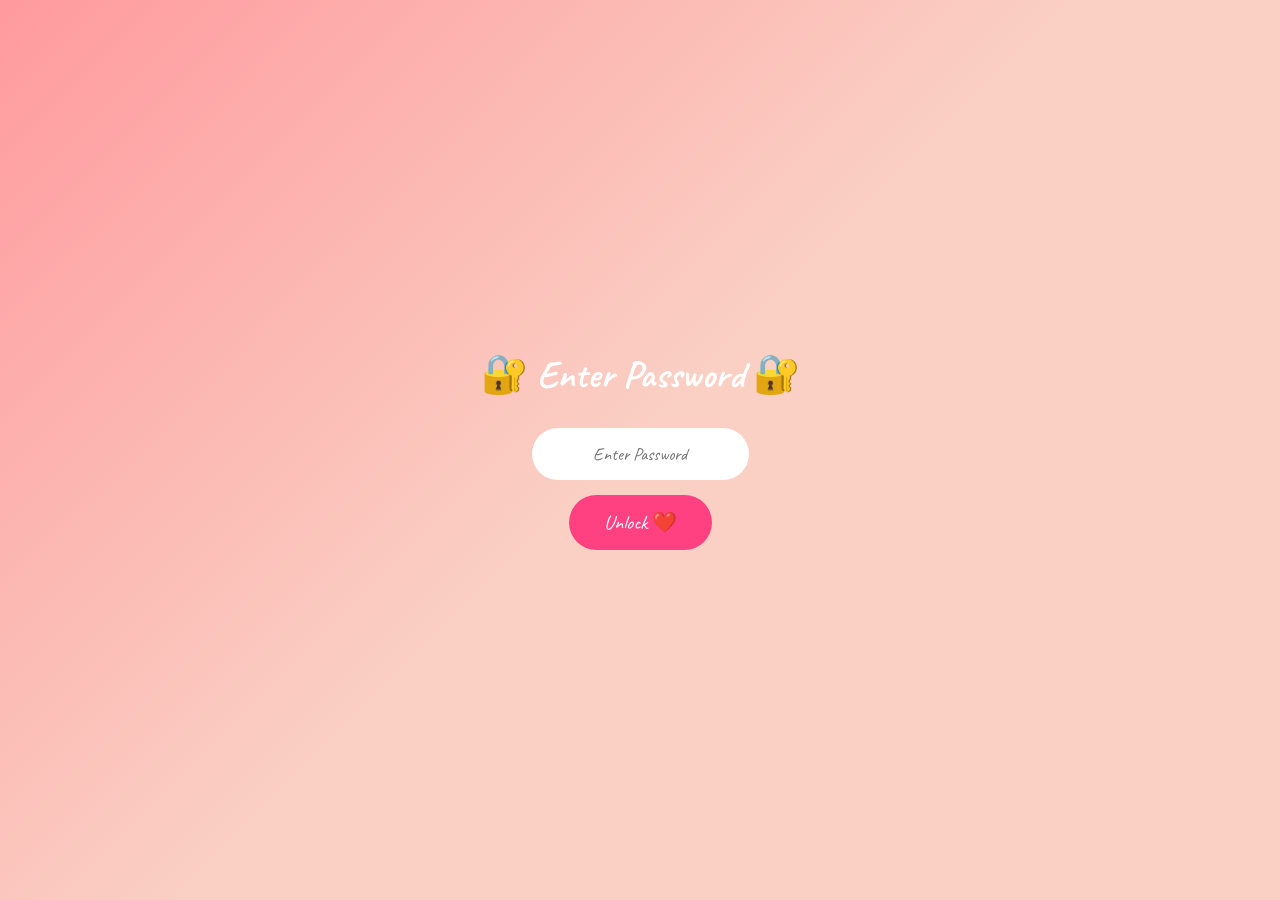
<file: index.html>
<!DOCTYPE html>
<html lang="en">

<head>
    
<link rel="stylesheet" href="font.css">
    
<meta charset="UTF-8">
<meta name="viewport" content="width=device-width, initial-scale=1.0">

<title>Happy Birthday Ayushi ❤️</title>

<link rel="stylesheet" href="style.css">

<link href="https://fonts.googleapis.com/css2?family=Poppins:wght@300;500;700&display=swap" rel="stylesheet">

</head>

<body>


<!-- PASSWORD -->

<div id="passwordScreen">

    <h1>🔐 Enter Password 🔐</h1>

    <input
        type="password"
        id="passwordInput"
        placeholder="Enter Password"
    >

    <button id="passwordBtn">
        Unlock ❤️
    </button>

    <p id="passwordError"></p>

</div>



<!-- LOADER -->

<div id="loader">

    <h1>🎁 A Special Surprise 🎁</h1>

    <h2>For</h2>

    <h1>Ayushi Poddar ❤️</h1>

    <button id="startBtn">
        Open Surprise 🎉
    </button>

</div>



<!-- MAIN -->

<div id="main" style="display:none;">

    <h1 class="title">
        🎂 Happy Birthday 🎂
    </h1>

    <h2 class="name">
        AYUSHI PODDAR
    </h2>


    <!-- PHOTO 1 -->

    <div class="swipe-box">

        <div class="swipe-area">

            <div class="swipe-hint">
                👆 Swipe to Photo
            </div>

            <img
                src="IMG-20260308-WA0001.jpg"
                class="hidden-content"
            >

        </div>

    </div>



    <!-- PHOTO 2 -->

    <div class="swipe-box">

        <div class="swipe-area">

            <div class="swipe-hint">
                👆 Swipe to Photo
            </div>

            <img
                src="photo 1.png"
                class="hidden-content"
            >

        </div>

    </div>



    <!-- PHOTO 3 -->

    <div class="swipe-box">

        <div class="swipe-area">

            <div class="swipe-hint">
                👆 Swipe to Photo
            </div>

            <img
                src="photo 2.png"
                class="hidden-content"
            >

        </div>

    </div>



    <!-- PHOTO 4 -->

    <div class="swipe-box">

        <div class="swipe-area">

            <div class="swipe-hint">
                👆 Swipe to Photo
            </div>

            <img
                src="photo 3.jpg"
                class="hidden-content"
            >

        </div>

    </div>



    <!-- PHOTO 5 -->

    <div class="swipe-box">

        <div class="swipe-area">

            <div class="swipe-hint">
                👆 Swipe to Photo
            </div>

            <img
                src="photo 4.jpg"
                class="hidden-content"
            >

        </div>

    </div>



    <!-- VIDEO -->

    <div class="swipe-box">

        <div class="swipe-area">

            <div class="swipe-hint">
                👆 Swipe to Video
            </div>

            <video
                controls
                loop
                class="hidden-content"
            >

                <source
                    src="VN20260905_111408.mp4"
                    type="video/mp4"
                >

            </video>

        </div>

    </div>



    <!-- MESSAGE -->

    <p class="msg">

        Dear Ayushi ❤️
        <br><br>

        May your birthday be filled with happiness,
        love, joy, success, beautiful memories
        and endless smiles.

        <br><br>

        Stay Happy 😊
        <br>

        Stay Blessed 🌸
        <br><br>



        Happy Birthday 🎂

    </p>



    <!-- GIFT -->

    <a href="gift.html">

        <button id="giftBtn">
            🎁 Open Gift 🎁
        </button>

    </a>



    <!-- REPLY -->

    <a
        href="https://wa.me/919288056524?text=Hi%20Ayush%20❤️%20I%20saw%20your%20birthday%20surprise."
        target="_blank"
    >

        <button id="giftBtn">
            💬 Reply to Ayush ❤️
        </button>

    </a>



    <!-- FOOTER -->

    <h2>

        
          🌹 only
          for you 🫵
    </h2>

</div>



<!-- MUSIC -->

<audio id="music" loop>

    <source
        src="songe .mp3"
        type="audio/mpeg"
    >

</audio>



<script src="script.js"></script>

</body>

</html>
</file>
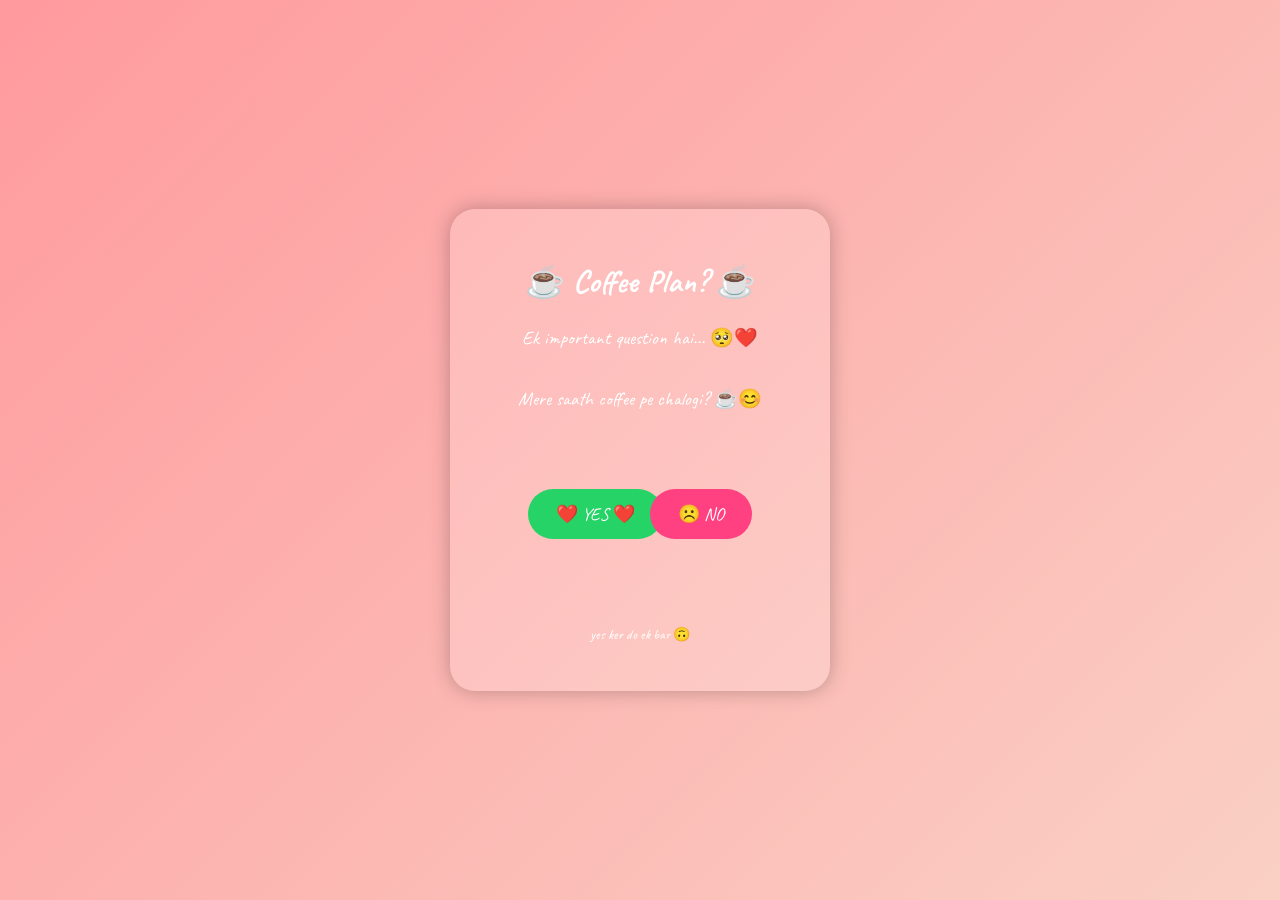
<file: coffee.html>
<!DOCTYPE html>
<html lang="en">

<head>
<link rel="stylesheet" href="font.css">
<meta charset="UTF-8">
<meta name="viewport" content="width=device-width, initial-scale=1.0">

<title>Coffee Plan ☕</title>

<style>

*{
    box-sizing:border-box;
}

body{
    margin:0;
    padding:20px;
    min-height:100vh;

    background:linear-gradient(135deg,#ff9a9e,#fad0c4);

    font-family:Arial,sans-serif;

    display:flex;
    justify-content:center;
    align-items:center;

    text-align:center;
    color:white;

    overflow-x:hidden;
}

.box{
    background:rgba(255,255,255,0.18);

    padding:30px;

    border-radius:25px;

    box-shadow:0 0 20px rgba(0,0,0,.25);

    max-width:380px;
    width:100%;
}

h1{
    font-size:32px;
}

p{
    font-size:19px;
    line-height:1.6;
}


/* =========================
   QUESTION PAGE
========================= */

.choice-area{
    position:relative;

    width:100%;
    height:180px;

    margin-top:20px;
}

.choice-btn{
    padding:14px 28px;

    font-size:18px;

    border:none;
    border-radius:30px;

    color:white;

    cursor:pointer;

    position:absolute;

    transition:
        transform 0.4s ease,
        left 0.2s ease,
        top 0.2s ease;
}

#yesBtn{
    background:#25D366;

    left:15%;
    top:55px;

    z-index:10;

    transform-origin:center;
}

#noBtn{
    background:#ff4081;

    right:15%;
    top:55px;

    z-index:20;
}

.small{
    font-size:14px;
    margin-top:10px;
}


/* =========================
   DATE PAGE
========================= */

#datePage{
    display:none;
}

input{
    width:90%;

    padding:14px;

    border:none;
    border-radius:12px;

    font-size:17px;

    margin-top:10px;
}

.confirm-btn{
    padding:13px 24px;

    font-size:18px;

    border:none;
    border-radius:30px;

    background:#25D366;

    color:white;

    cursor:pointer;

    margin-top:20px;
}

button:hover{
    opacity:0.9;
}


/* =========================
   FULL SCREEN YES
========================= */

#yesBtn.fullscreen{

    position:fixed;

    left:0;
    top:0;

    width:100vw;
    height:100vh;

    padding:0;

    margin:0;

    border-radius:0;

    font-size:45px;

    transform:scale(1);

    z-index:9999;

    display:flex;

    justify-content:center;

    align-items:center;
}


/* =========================
   MOBILE
========================= */

@media(max-width:500px){

    .box{
        padding:25px 20px;
    }

    h1{
        font-size:28px;
    }

    p{
        font-size:18px;
    }

    .choice-area{
        height:200px;
    }

}

</style>
</head>


<body>


<div class="box">


    <!-- =====================
         QUESTION PAGE
    ====================== -->

    <div id="questionPage">

        <h1>
            ☕ Coffee Plan? ☕
        </h1>

        <p>

            Ek important question hai... 🥺❤️

            <br><br>

            Mere saath coffee pe chalogi? ☕😊

        </p>


        <div class="choice-area">


            <button
                id="yesBtn"
                class="choice-btn"
                onclick="showDatePage()">

                ❤️ YES ❤️

            </button>


            <button
                id="noBtn"
                class="choice-btn"
                onclick="moveNoButton()">

                ☹️ NO

            </button>


        </div>


        <p class="small">

            yes ker do ek bar 🙃

        </p>

    </div>



    <!-- =====================
         DATE PAGE
    ====================== -->

    <div id="datePage">


        <h1>
            ☕ Coffee Plan ☕
        </h1>


        <p>

            Yayyy! 😄❤️

            <br><br>

            Ab ek date choose karo 😊

            <br>

            Coffee plan ke liye 📅

        </p>


        <input
            type="date"
            id="coffeeDate"
        >


        <br>


        <button
            class="confirm-btn"
            onclick="sendWhatsApp()">

            💚 Confirm Date 💚

        </button>


    </div>


</div>



<script>


/* =========================
   BACK HANDLING
========================= */

history.replaceState(null, "", location.href);

window.addEventListener("popstate", function(){

    history.pushState(null, "", location.href);

});



/* =========================
   NO BUTTON
========================= */

let noClicks = 0;


function moveNoButton(){

    noClicks++;


    const noButton =
        document.getElementById("noBtn");

    const yesButton =
        document.getElementById("yesBtn");

    const area =
        document.querySelector(".choice-area");


    /* =====================
       NO BUTTON BHAAGEGA
    ====================== */

    const maxX =
        area.clientWidth - noButton.offsetWidth;

    const maxY =
        area.clientHeight - noButton.offsetHeight;


    const randomX =
        Math.floor(
            Math.random() * Math.max(maxX,1)
        );


    const randomY =
        Math.floor(
            Math.random() * Math.max(maxY,1)
        );


    noButton.style.left =
        randomX + "px";

    noButton.style.top =
        randomY + "px";

    noButton.style.right =
        "auto";



    /* =====================
       YES BUTTON SIZE
    ====================== */

    if(noClicks === 1){

        yesButton.style.transform =
            "scale(1.3)";

    }


    else if(noClicks === 2){

        yesButton.style.transform =
            "scale(1.7)";

    }


    else if(noClicks === 3){

        yesButton.style.transform =
            "scale(2.3)";

    }


    else if(noClicks === 4){

        yesButton.style.transform =
            "scale(3.5)";

    }


    /* =====================
       5TH NO
       FULL SCREEN YES
    ====================== */

    else if(noClicks >= 5){

        yesButton.classList.add("fullscreen");

        yesButton.innerHTML =
            "❤️ YES ❤️";

    }

}



/* =========================
   YES BUTTON
========================= */

function showDatePage(){

    document.getElementById("questionPage")
        .style.display = "none";


    document.getElementById("datePage")
        .style.display = "block";

}



/* =========================
   WHATSAPP
========================= */

function sendWhatsApp(){

    const date =
        document.getElementById("coffeeDate").value;


    if(!date){

        alert("Please select a date ❤️");

        return;

    }


    const formattedDate =
        new Date(date + "T00:00:00")
        .toLocaleDateString("en-IN", {

            day:"numeric",
            month:"long",
            year:"numeric"

        });


    const message =
        `Hi Ayush ❤️\n\nCoffee plan ke liye maine ${formattedDate} choose kiya hai. ☕😊`;


    /*
       IMPORTANT:
       Yahan apna existing WhatsApp number
       country code ke saath rakho.
    */

    const phone =
        "919288056524";


    window.open(

        `https://wa.me/${phone}?text=${encodeURIComponent(message)}`,

        "_blank"

    );

}

</script>


</body>
</html>
</file>
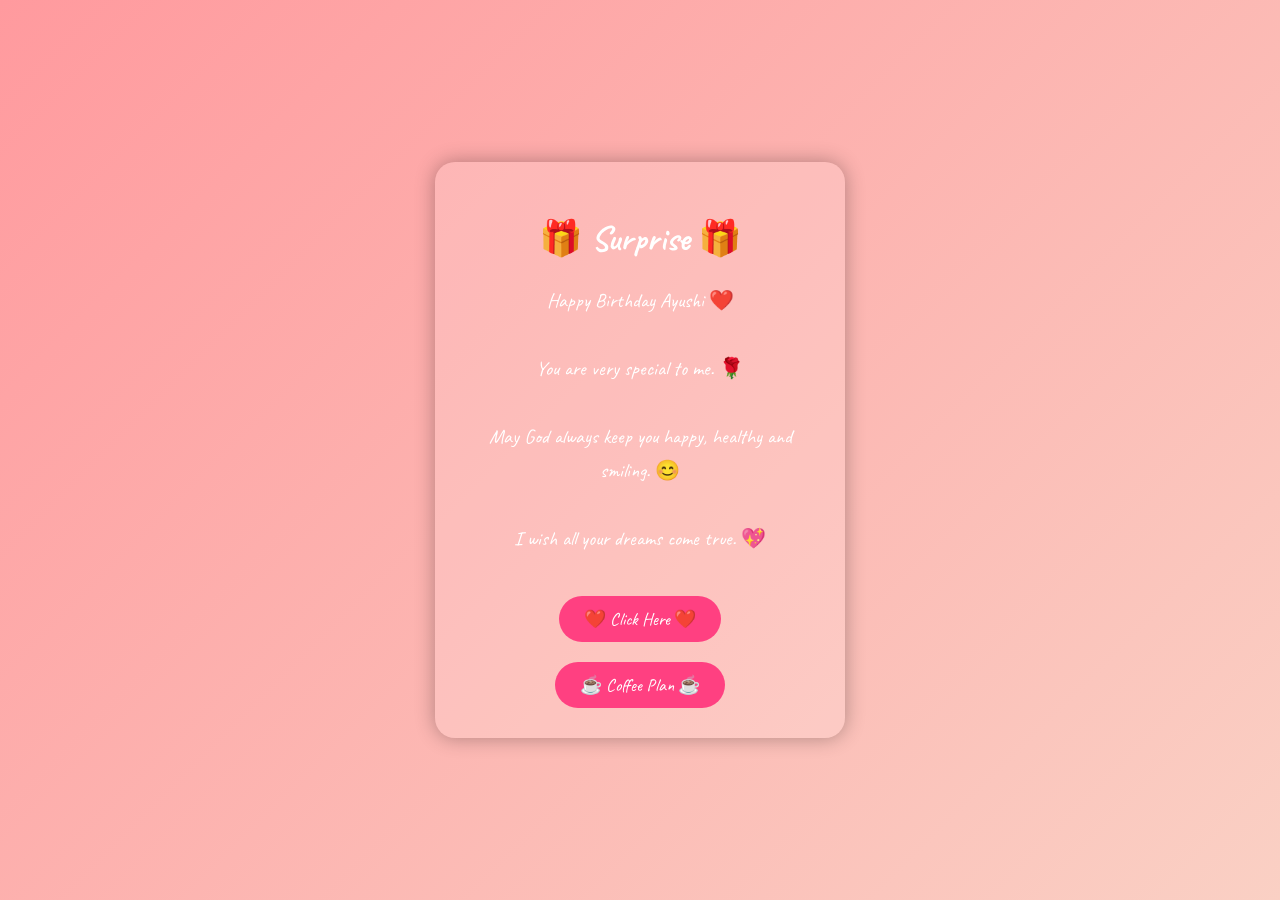
<file: gift.html>
<!DOCTYPE html>
<html lang="en">
<head>
<link rel="stylesheet" href="font.css">
<meta charset="UTF-8">
<meta name="viewport" content="width=device-width, initial-scale=1.0">

<title>Gift For Ayushi ❤️</title>

<style>

body{
margin:0;
padding:0;
background:linear-gradient(135deg,#ff9a9e,#fad0c4);
font-family:Arial,sans-serif;
display:flex;
justify-content:center;
align-items:center;
height:100vh;
text-align:center;
color:white;
}

.box{
background:rgba(255,255,255,0.15);
padding:30px;
border-radius:20px;
box-shadow:0 0 20px rgba(0,0,0,.3);
max-width:350px;
}

h1{
font-size:35px;
}

p{
font-size:20px;
line-height:1.7;
}

button{
padding:12px 25px;
font-size:18px;
border:none;
border-radius:30px;
background:#ff4081;
color:white;
cursor:pointer;
margin-top:20px;
}

</style>

</head>

<body>

<div class="box">

<h1>🎁 Surprise 🎁</h1>

<p>
Happy Birthday Ayushi ❤️<br><br>

You are very special to me. 🌹<br><br>

May God always keep you happy, healthy and smiling. 😊<br><br>

I wish all your dreams come true. 💖
</p>

<a href="message.html">
<button>
❤️ Click Here ❤️
</button>
</a>

<br>

<a href="coffee.html">
<button>
☕ Coffee Plan ☕
</button>
</a>

</div>

</body>
</html>
</file>
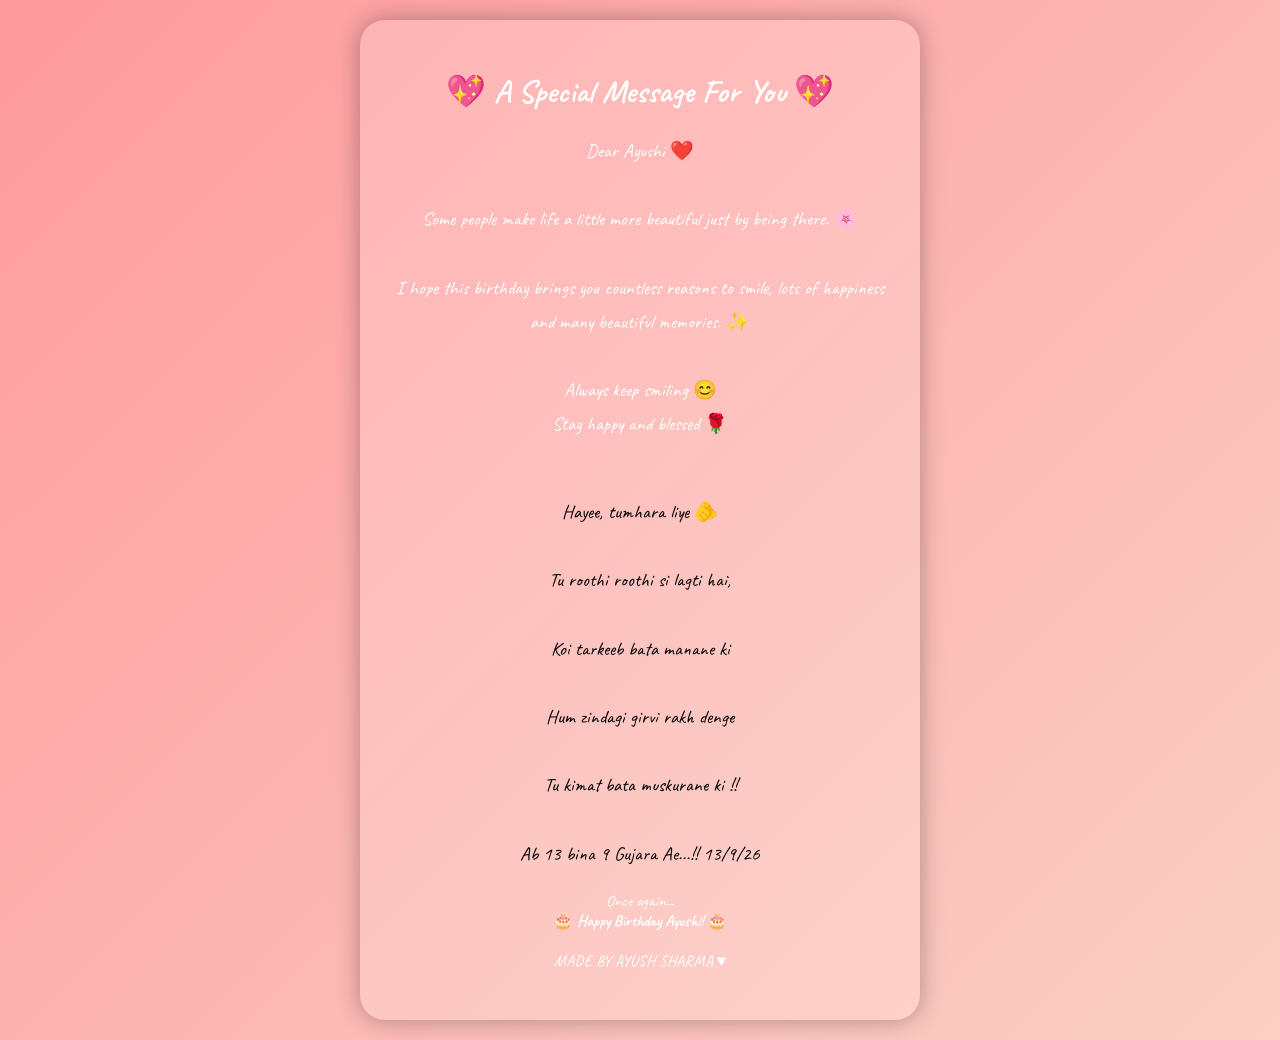
<file: message.html>
<!DOCTYPE html>
<html lang="en">
<head>
 <link rel="stylesheet" href="font.css">
<meta charset="UTF-8">
<meta name="viewport" content="width=device-width, initial-scale=1.0">

<title>For Ayushi ❤️</title>

<style>
body{
    margin:0;
    padding:20px;
    min-height:100vh;
    background:linear-gradient(135deg,#ff9a9e,#fad0c4);
    font-family:"Comic Sans MS","Segoe Print","Bradley Hand",cursive;
    display:flex;
    justify-content:center;
    align-items:center;
    text-align:center;
    color:white;
}

.box{
    background:rgba(255,255,255,0.18);
    padding:30px;
    border-radius:25px;
    box-shadow:0 0 25px rgba(0,0,0,.3);
    max-width:500px;
}

h1{
    font-size:32px;
    font-family:"Comic Sans MS","Segoe Print","Bradley Hand",cursive;
}

p{
    font-size:19px;
    line-height:1.8;
    font-family:"Comic Sans MS","Segoe Print","Bradley Hand",cursive;
}

.shayari{
    color:#000;
    font-size:19px;
    line-height:1.8;
    font-family:"Comic Sans MS","Segoe Print","Bradley Hand",cursive;
}
</style>

</head>

<body>

<div class="box">

<h1>💖 A Special Message For You 💖</h1>

<p>
Dear Ayushi ❤️<br><br>

Some people make life a little more beautiful just by being there. 🌸<br><br>

I hope this birthday brings you countless reasons to smile,
lots of happiness and many beautiful memories. ✨<br><br>

Always keep smiling 😊<br>
Stay happy and blessed 🌹<br><br>

<div class="shayari">

Hayee, tumhara liye 🫵<br><br>

Tu roothi roothi si lagti hai,<br><br>

Koi tarkeeb bata manane ki<br><br>

Hum zindagi girvi rakh denge<br><br>

Tu kimat bata muskurane ki !!<br><br>

 
 
   Ab 13 bina 9 Gujara Ae...!!
          13/9/26
</div>

<br>

Once again...<br>
🎂 <b>Happy Birthday Ayushi!</b> 🎂<br><br>
         MADE BY AYUSH SHARMA ♥️ 
</p>

</div>

</body>
</html>
</file>
<file: font.css>
@import url('https://fonts.googleapis.com/css2?family=Caveat:wght@400;500;600;700&display=swap');

*{
    font-family:'Caveat', cursive !important;
}
</file>
<file: style.css>
*{
margin:0;
padding:0;
box-sizing:border-box;
font-family:'Poppins',sans-serif;
}

body{
background:linear-gradient(135deg,#ff9a9e,#fad0c4,#fad0c4);
min-height:100vh;
overflow-x:hidden;
text-align:center;
color:#fff;
}

/* PASSWORD */

#passwordScreen{
height:100vh;
display:flex;
flex-direction:column;
justify-content:center;
align-items:center;
}

#passwordScreen h1{
font-size:38px;
margin:10px;
}

#passwordInput{
padding:15px 20px;
font-size:18px;
border:none;
border-radius:30px;
outline:none;
text-align:center;
margin-top:20px;
}

#passwordBtn{
padding:15px 35px;
font-size:20px;
border:none;
border-radius:30px;
background:#ff4081;
color:white;
cursor:pointer;
margin-top:15px;
transition:.3s;
}

#passwordBtn:hover{
transform:scale(1.05);
}

#passwordError{
margin-top:10px;
font-size:16px;
}

/* LOADER */

#loader{
height:100vh;
display:flex;
flex-direction:column;
justify-content:center;
align-items:center;
}

#loader h1{
font-size:38px;
margin:10px;
}

#loader h2{
font-size:24px;
margin:10px;
}

#startBtn{
padding:15px 35px;
font-size:20px;
border:none;
border-radius:30px;
background:#ff4081;
color:white;
cursor:pointer;
margin-top:25px;
transition:.3s;
}

#startBtn:hover{
transform:scale(1.05);
}

/* MAIN */

#main{
padding:20px;
}

.title{
font-size:42px;
margin-top:20px;
}

.name{
font-size:32px;
margin:20px 0;
color:yellow;
}

/* SWIPE BOX */

.swipe-box{
width:100%;
max-width:420px;
margin:25px auto;
padding:15px;
background:rgba(255,255,255,0.18);
border:2px solid rgba(255,255,255,0.45);
border-radius:25px;
box-shadow:0 0 20px rgba(0,0,0,0.25);
overflow:hidden;
}

/* SWIPE AREA */

.swipe-area{
width:100%;
min-height:280px;
display:flex;
justify-content:center;
align-items:center;
position:relative;
touch-action:pan-y;
user-select:none;
}

/* SWIPE HINT */

.swipe-hint{
font-size:24px;
font-weight:500;
animation:swipeAnimation 1.5s infinite;
}

@keyframes swipeAnimation{

0%{
transform:translateX(0);
}

50%{
transform:translateX(15px);
}

100%{
transform:translateX(0);
}

}

/* HIDDEN PHOTO / VIDEO */

.hidden-content{
display:none;
width:100%;
max-width:380px;
max-height:500px;
object-fit:contain;
border-radius:18px;
box-shadow:0 0 15px rgba(0,0,0,0.25);
}

/* AFTER SWIPE */

.swipe-box.revealed .hidden-content{
display:block;
}

.swipe-box.revealed .swipe-hint{
display:none;
}

/* VIDEO */

video.hidden-content{
width:100%;
background:#000;
}

/* MESSAGE */

.msg{
font-size:20px;
max-width:700px;
margin:20px auto;
line-height:1.8;
padding:0 20px;
}

/* BUTTONS */

#giftBtn,
#replyBtn{
padding:15px 35px;
font-size:20px;
border:none;
border-radius:30px;
background:#ff4081;
color:#fff;
cursor:pointer;
margin:15px 5px;
transition:.3s;
}

#giftBtn:hover,
#replyBtn:hover{
transform:scale(1.05);
background:#e91e63;
}
.shayari{
color:#000;
}

.made{
margin-top:20px;
}

/* MOBILE */

@media(max-width:600px){

#passwordScreen h1{
font-size:30px;
}

#loader h1{
font-size:30px;
}

#loader h2{
font-size:21px;
}

.title{
font-size:32px;
}

.name{
font-size:26px;
}

.msg{
font-size:18px;
}

.swipe-box{
max-width:95%;
}

.swipe-area{
min-height:240px;
}

.hidden-content{
max-width:100%;
}

}
</file>
